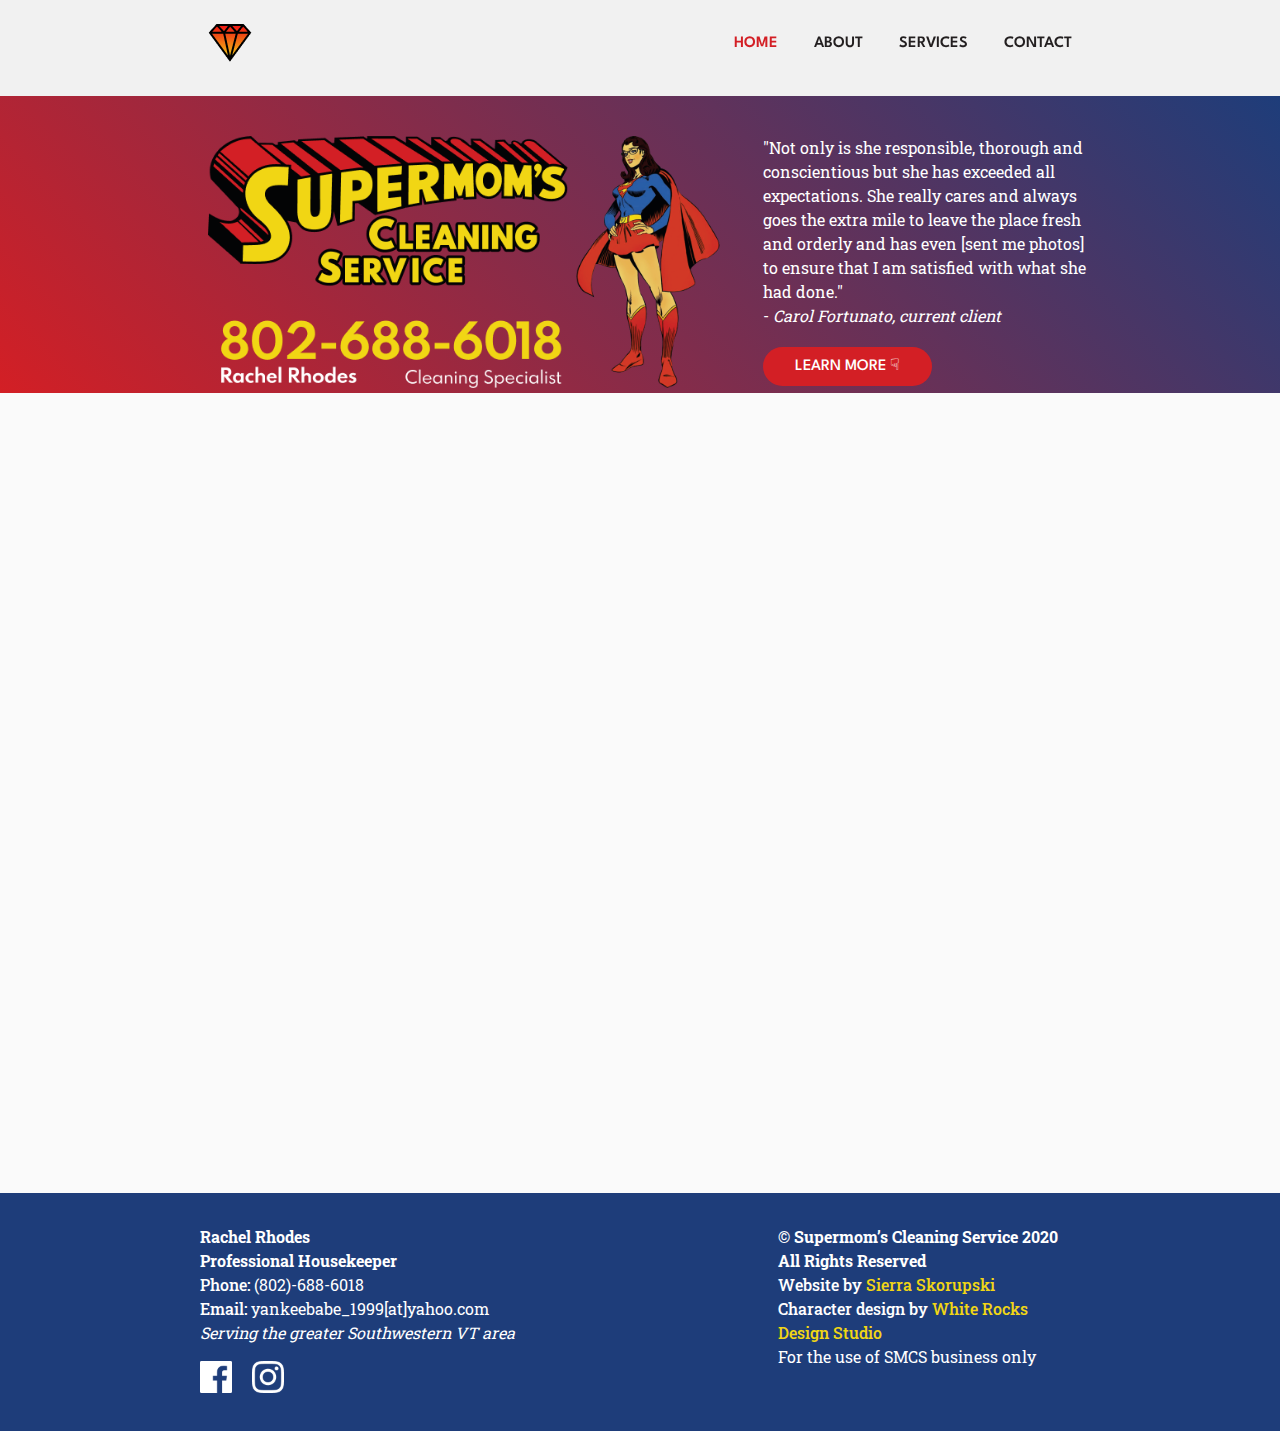
<file: index.html>
<!DOCTYPE html>
<html lang="en">
<head>
  <meta content="text/html;charset=utf-8" http-equiv="Content-Type">
  <meta content="utf-8" http-equiv="encoding">
  <meta name="viewport" content="width=device-width, initial-scale=1.0">
  <link rel="stylesheet" href="assets/css/styles.css" type="text/css">
  <link rel="stylesheet" href="assets/css/media-queries.css" type="text/css">
  <link rel="stylesheet" href="assets/css/animation-library/attention.css" type="text/css">
  <link rel="stylesheet" href="assets/css/animation-library/rotate.css" type="text/css">
  <link rel="stylesheet" href="assets/css/animation-library/fade.css" type="text/css">
  <link rel="stylesheet" href="assets/css/animation-library/slide.css" type="text/css">
  <link href="https://fonts.googleapis.com/css?family=Roboto+Slab:100,200,300,400,500,600,700,800,900|Spartan:100,200,300,400,500,600,700,800,900" rel="stylesheet">
  <link rel="icon" type="image/jpg" href="assets/images/logo.png">
  <title>Supermom's Cleaning Service</title>
</head>
<script type="text/javascript">
  function divAppear() {
    if(document.body.scrollTop > 100 || document.documentElement.scrollTop > 100) {
      
        document.getElementsByTagName("main")[0].style.opacity = '1';
        document.getElementsByClassName("u--flash")[0].classList.remove("u--flash");
    }
  }

  function changeDiv() {
    var thisDiv = document.getElementById("confirm-message");
    thisDiv.innerHTML += "<p id='conf-message'>Thank you for contacting us! We'll be in touch soon.</p>";
    document.getElementById('conf-message').classList.add("u--slideUp");
  }
</script>
<body onscroll="divAppear()">
  <header>
    
    <div id="header-div">
      <a href="#"><img id="logo" src="assets/images/logo.png"></a>
    <nav>
      <ul>
        <li>
          <a class="active" href="#">Home</a>
        </li>
        <li>
          <a href="/about/">About</a>
        </li>
        <li>
          <a href="/services/">Services</a>
        </li>
        <li>
          <a href="#contact">Contact</a>
        </li>
      </ul>
    </nav>
    </div>
  </header>
  <div id="banner" >
    <div id="banner-div" class="u--pulse">
    <img id="sm-info-img" src="assets/images/supermom-cleaning.png">
    <img id="supermom" src="assets/images/Supermom-1.png" class="u--pulse">
    <p>"Not only is she responsible, thorough and conscientious but she has exceeded all expectations. She really cares and always goes the extra mile to leave the place fresh and orderly and has even [sent me photos] to ensure that I am satisfied with what she had done."<br> - <em>Carol Fortunato, current client</em><br><br><span id="learn-more" onclick="document.location+='#services';return false;" class="u--flash">Learn More &#9759;</span></p>
    </div>
  </div>
  <main>
    <h2 id="services">Services</h2>
    <div id="test">
      <div class="test">
        <h3>Started in 2012 🦸‍♀️</h3>
        <p>...with 8+ years of experience in residential cleaning specialty. Supermom has the expertise you need to give your home the clean it deserves.</p>
      </div>
      <div class="test">
        <h3>Affordable rates 💰 </h3>
        <p>...based on several different factors, including home square footage, type of cleaning services required, distance and schedule. Get a free quote today.</p>
      </div>
      <div class="test">
        <h3>Working around the 🕒</h3>
        <p>...to bring you the absolute best and leave your home spotless. Supermom works on a variable schedule and works to make time for all her clients. See her schedule here.</p>
      </div>
    </div>
    <br>
    <h2 id="contact">Contact</h2>
    <div id="contact-section">
      <div id="form-div">
        <form enctype="text/plain" id="contact-form" method="POST" action="mailto:yankeebabe_1999@yahoo.com?subject=Supermom's Cleaning Service" onsubmit="changeDiv()">
          <div id="your-name">
            <input type="text" id="FName"  placeholder="First Name">
            <input type="text" id="LName"  placeholder="Last Name">
          </div>
          <div id="your-email">
            <input type="email" id="Email"  placeholder="Email address (e.g. johnsmith@gmail.com)" required>
          </div>
          <div id="your-message">
            <textarea id="Message" name="message" rows="8" columns="64" placeholder="Your message..."  required></textarea>
          </div>
          <div id="send-message">
            <button type="submit" id="send-button">Send Message</button>
          </div>
        </form>
      </div>
      <div id="img-div">
        <img src="assets/images/contact-bubble.png" id="contact-img">
      </div>
    </div>
    <div id="confirm-message">

    </div>

  </main>
  <footer>
    <div id="footer-div">
      <p>
        <strong>Rachel Rhodes</strong><br>
        <strong>Professional Housekeeper</strong><br>
        <span>Phone:</span> (802)-688-6018<br>
        <span>Email:</span> yankeebabe_1999[at]yahoo.com<br>
        <em>Serving the greater Southwestern VT area</em><br>
        <a href="https://www.facebook.com/Supermoms-Cleaning-Service-105500611341575/" target="_blank"><img src="assets/images/fb-logo.png" title="Facebook Page"></a>
        <a href="https://instagram.com/supermomscleaningservice" target="_blank" title="Instagram"><img src="assets/images/insta-logo.png"></a>
      </p>
      <p></p>
      <p><strong>© Supermom’s Cleaning Service 2020</strong><br>
        <strong>All Rights Reserved</strong><br>
        <span>Website by <a href="https://sierraskorupski.com" target="_blank">Sierra Skorupski</a></span><br>
        <span>Character design by <a href="http://whiterocksds.com" target="_blank">White Rocks Design Studio</a></span><br>
        For the use of SMCS business only</p>
    </div>
  </footer>
</body>
</html>
</file>
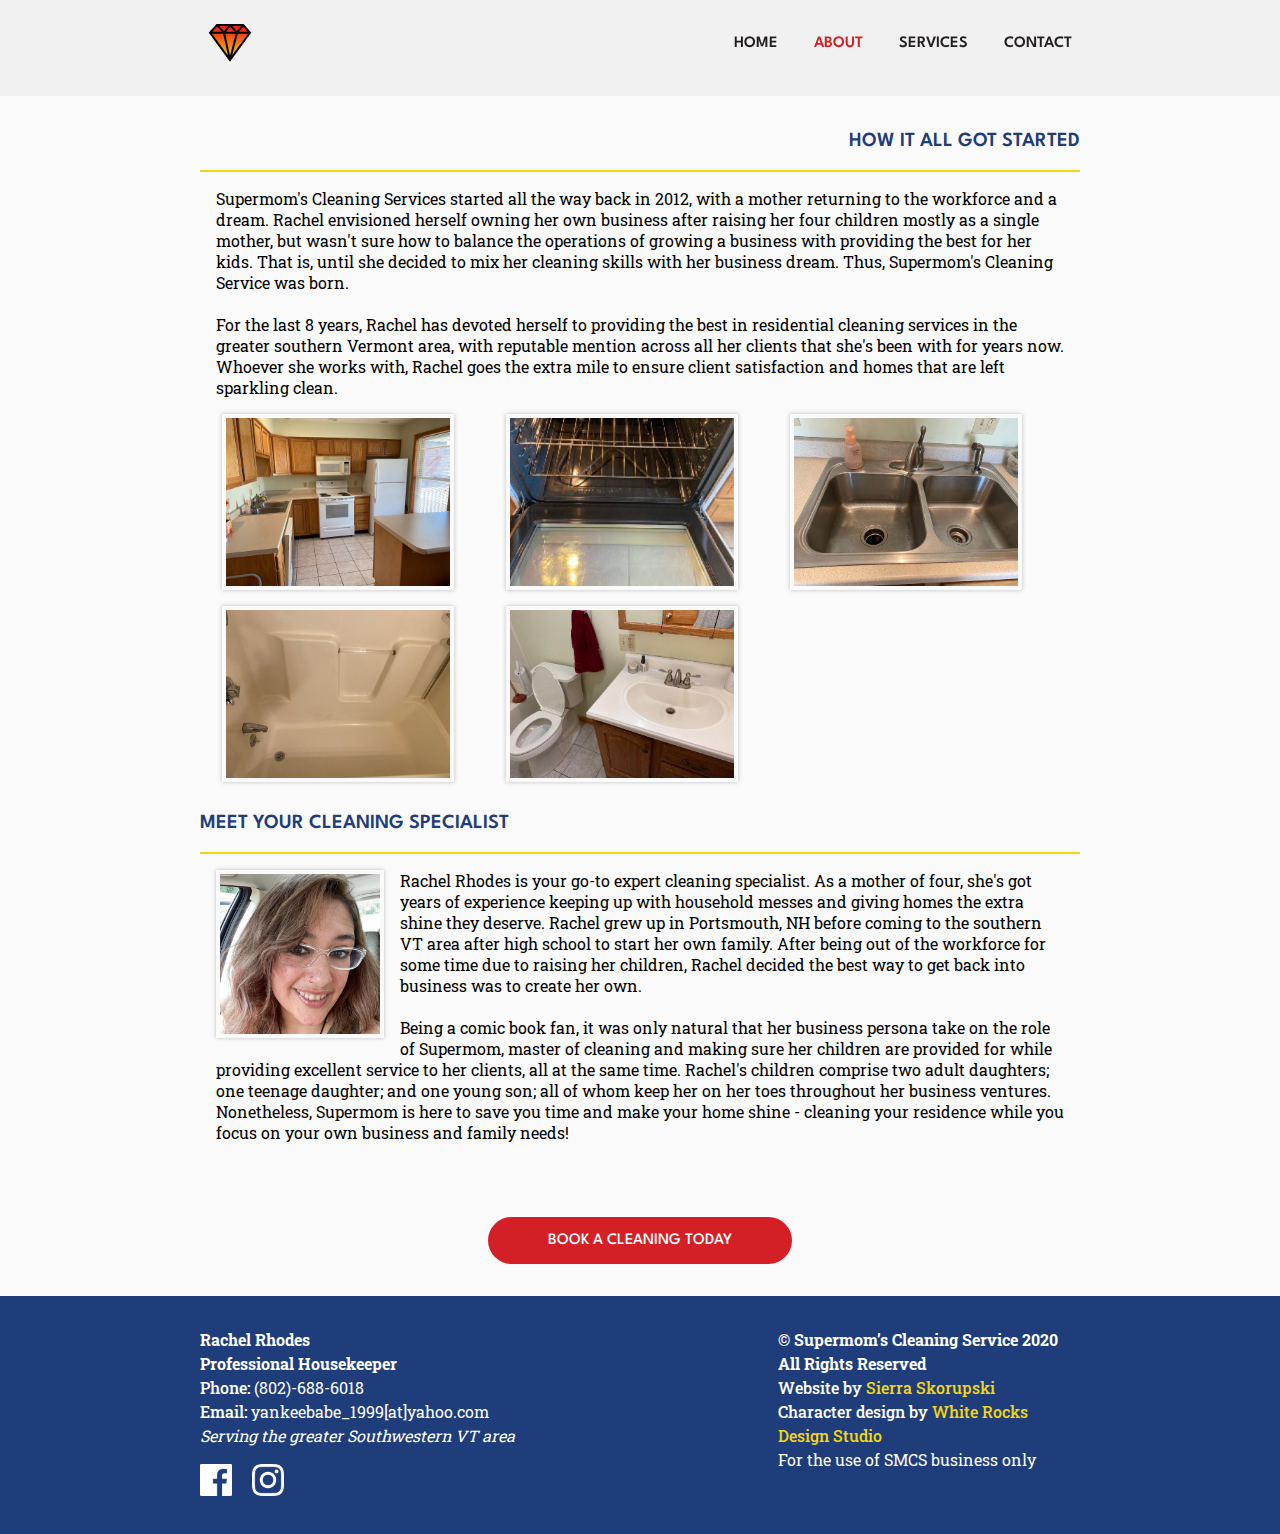
<file: about/index.html>
<!DOCTYPE html>
<html lang="en">
<head>
  <meta content="text/html;charset=utf-8" http-equiv="Content-Type">
  <meta content="utf-8" http-equiv="encoding">
  <meta name="viewport" content="width=device-width, initial-scale=1.0">
  <link rel="stylesheet" href="../assets/css/styles.css" type="text/css">
  <link rel="stylesheet" href="../assets/css/media-queries.css" type="text/css">
  <link rel="stylesheet" href="../assets/css/animation-library/attention.css" type="text/css">
  <link rel="stylesheet" href="../assets/css/animation-library/rotate.css" type="text/css">
  <link rel="stylesheet" href="../assets/css/animation-library/fade.css" type="text/css">
  <link rel="stylesheet" href="../assets/css/animation-library/slide.css" type="text/css">
  <link href="https://fonts.googleapis.com/css?family=Roboto+Slab:100,200,300,400,500,600,700,800,900|Spartan:100,200,300,400,500,600,700,800,900" rel="stylesheet">
  <link rel="icon" type="image/jpg" href="../assets/images/logo.png">
  <title>About Us</title>
</head>
<script type="text/javascript">
  function divAppear() {
    if(document.body.scrollTop > 100 || document.documentElement.scrollTop > 100) {
      
        document.getElementsByTagName("main")[0].style.opacity = '1';
    
    }
  }

  function changeDiv() {
    var thisDiv = document.getElementById("contact-form");

    thisDiv.style.display = "block";
    thisDiv.innerHTML = "";
    
    thisDiv.innerHTML += "<p>Thank you for contacting us! We'll be in touch soon.</p>";
    thisDiv.classList.add("u--slideDown");
  }
</script>
<body>
  <header>    
    <div id="header-div">
      <a href="#"><img id="logo" src="../assets/images/logo.png"></a>
    <nav>
      <ul>
        <li>
          <a href="../">Home</a>
        </li>
        <li>
          <a href="#" class="active">About</a>
        </li>
        <li>
          <a href="../services/">Services</a>
        </li>
        <li>
          <a href="../#contact">Contact</a>
        </li>
      </ul>
    </nav>
    </div>
  </header>
  <main style="opacity:1" >
    <div id="about-1" class="u--fadeInLeft">
      <h2 id="about-h2">How It All Got Started</h2>
      <hr>
      <p>Supermom's Cleaning Services started all the way back in 2012, with a mother returning to the workforce and a dream. Rachel envisioned herself owning her own business after raising her four children mostly as a single mother, but wasn't sure how to balance the operations of growing a business with providing the best for her kids. That is, until she decided to mix her cleaning skills with her business dream. Thus, Supermom's Cleaning Service was born. <br><br>For the last 8 years, Rachel has devoted herself to providing the best in residential cleaning services in the greater southern Vermont area, with reputable mention across all her clients that she's been with for years now. Whoever she works with, Rachel goes the extra mile to ensure client satisfaction and homes that are left sparkling clean.</p>
      <div id="cleaning-imgs">
        <img class="cleaning-img" src="../assets/images/cleaning-img.jpg" title="Kitchen cleaning">
        <img class="cleaning-img" src="../assets/images/stove-clean.png" title="Stove cleaning">
        <img class="cleaning-img" src="../assets/images/sink-clean.jpg" title="Sink cleaning">
        <img class="cleaning-img" src="../assets/images/tub-clean.jpg" title="Bathtub cleaning">
        <img class="cleaning-img" src="../assets/images/bath-clean.jpg" title="Bathroom cleaning">
      </div>
    </div>
    <div id="about-2" class="u--fadeInRight">
      <h2>Meet Your Cleaning Specialist</h2>
      <hr>
      <img id="mom-profile" src="../assets/images/mom-profile.jpg" title="Rachel, your Cleaning Specialist">
      <p>Rachel Rhodes is your go-to expert cleaning specialist. As a mother of four, she's got years of experience keeping up with household messes and giving homes the extra shine they deserve. Rachel grew up in Portsmouth, NH before coming to the southern VT area after high school to start her own family. After being out of the workforce for some time due to raising her children, Rachel decided the best way to get back into business was to create her own. <br><br>Being a comic book fan, it was only natural that her business persona take on the role of Supermom, master of cleaning and making sure her children are provided for while providing excellent service to her clients, all at the same time. Rachel's children comprise two adult daughters; one teenage daughter; and one young son; all of whom keep her on her toes throughout her business ventures. Nonetheless, Supermom is here to save you time and make your home shine - cleaning your residence while you focus on your own business and family needs!</p>
    </div>
    <br><br>
    <a id="apply-button" href="https://forms.gle/mmRRLCzdtrqHo9GC7" target="_blank">Book a Cleaning Today</a> 
  </main>
  <footer>
    <div id="footer-div">
      <p>
        <strong>Rachel Rhodes</strong><br>
        <strong>Professional Housekeeper</strong><br>
        <span>Phone:</span> (802)-688-6018<br>
        <span>Email:</span> yankeebabe_1999[at]yahoo.com<br>
        <em>Serving the greater Southwestern VT area</em><br>
        <a href="https://www.facebook.com/Supermoms-Cleaning-Service-105500611341575/" target="_blank"><img src="../assets/images/fb-logo.png" title="Facebook Page"></a>
        <a href="https://instagram.com/supermomscleaningservice" target="_blank" title="Instagram"><img src="../assets/images/insta-logo.png"></a>
      </p>
      <p></p>
      <p><strong>© Supermom’s Cleaning Service 2020</strong><br>
        <strong>All Rights Reserved</strong><br>
        <span>Website by <a href="https://sierraskorupski.com" target="_blank">Sierra Skorupski</a></span><br>
        <span>Character design by <a href="http://whiterocksds.com" target="_blank">White Rocks Design Studio</a></span><br>
        For the use of SMCS business only</p>
    </div>
  </footer>
</body>
</html>
</file>
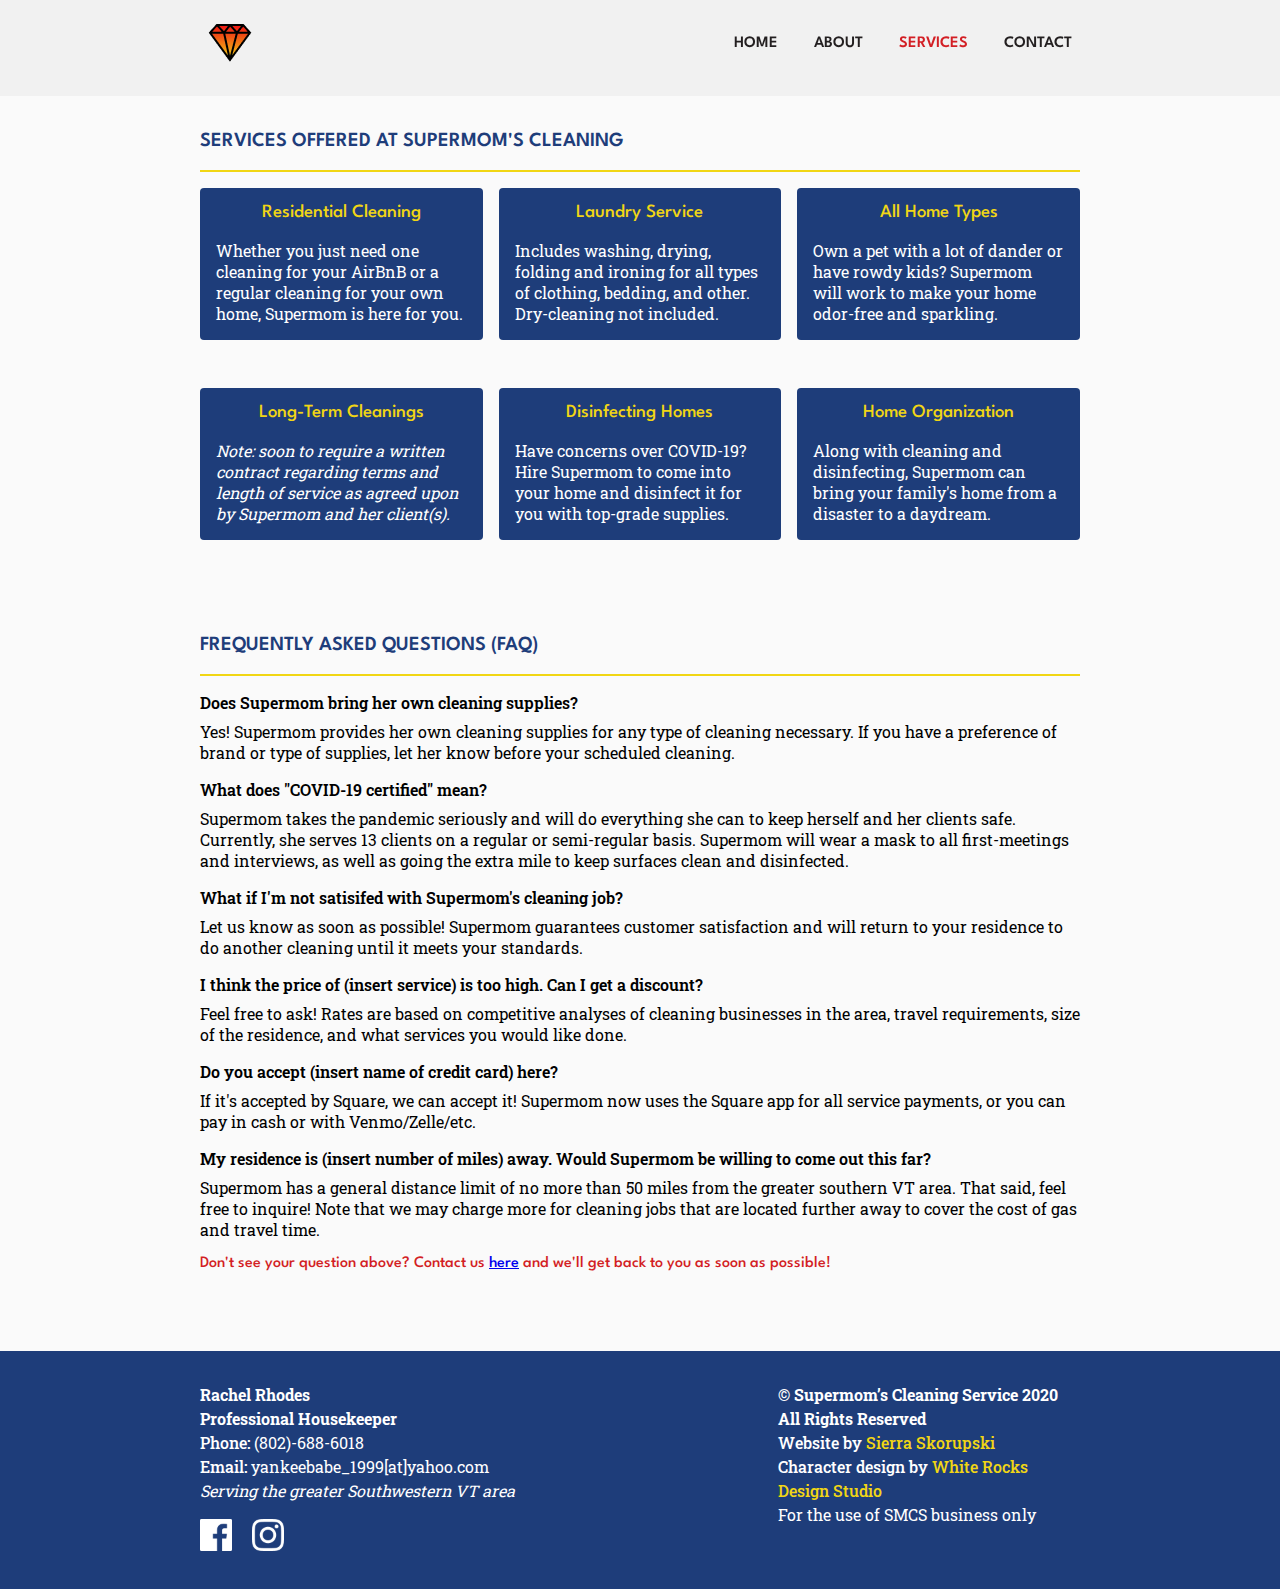
<file: services/index.html>
<!DOCTYPE html>
<html lang="en">
<head>
  <meta content="text/html;charset=utf-8" http-equiv="Content-Type">
  <meta content="utf-8" http-equiv="encoding">
  <meta name="viewport" content="width=device-width, initial-scale=1.0">
  <link rel="stylesheet" href="../assets/css/styles.css" type="text/css">
  <link rel="stylesheet" href="../assets/css/media-queries.css" type="text/css">
  <link rel="stylesheet" href="../assets/css/animation-library/attention.css" type="text/css">
  <link rel="stylesheet" href="../assets/css/animation-library/rotate.css" type="text/css">
  <link rel="stylesheet" href="../assets/css/animation-library/fade.css" type="text/css">
  <link rel="stylesheet" href="../assets/css/animation-library/slide.css" type="text/css">
  <link href="https://fonts.googleapis.com/css?family=Roboto+Slab:100,200,300,400,500,600,700,800,900|Spartan:100,200,300,400,500,600,700,800,900" rel="stylesheet">
  <link rel="icon" type="image/jpg" href="../assets/images/logo.png">
  <title>Services</title>
</head>
<script type="text/javascript">
  function divAppear() {
    if(document.body.scrollTop > 100 || document.documentElement.scrollTop > 100) {
      
        document.getElementsByTagName("main")[0].style.opacity = '1';
    
    }
  }

  function changeDiv() {
    var thisDiv = document.getElementById("contact-form");

    thisDiv.style.display = "block";
    thisDiv.innerHTML = "";
    
    thisDiv.innerHTML += "<p>Thank you for contacting us! We'll be in touch soon.</p>";
    thisDiv.classList.add("u--slideDown");
  }
</script>
<body>
  <header>    
    <div id="header-div">
      <a href="#"><img id="logo" src="../assets/images/logo.png"></a>
    <nav>
      <ul>
        <li>
          <a href="../">Home</a>
        </li>
        <li>
          <a href="../about/" >About</a>
        </li>
        <li>
          <a href="#" class="active">Services</a>
        </li>
        <li>
          <a href="../#contact">Contact</a>
        </li>
      </ul>
    </nav>
    </div>
  </header>
  <main style="opacity:1;">
    <div id="services-div" class="u--fadeInLeft">
      <h2>Services Offered at Supermom's Cleaning</h2>
      <hr>
      <div id="services-grid">
        <div class="container">
          <div class="service"><h3>Residential Cleaning</h3><p>Whether you just need one cleaning for your AirBnB or a regular cleaning for your own home, Supermom is here for you.</p></div>
          <div class="overlay"><p class="text">Starting at $30/hr</p></div>
        </div>
        <div class="container">
          <div class="service"><h3>Laundry Service</h3><p>Includes washing, drying, folding and ironing for all types of clothing, bedding, and other. Dry-cleaning not included.</p></div>
          <div class="overlay"><p class="text">Included with residential cleanings</p></div>
        </div>
        <div class="container">
          <div class="service"><h3>All Home Types</h3><p>Own a pet with a lot of dander or have rowdy kids? Supermom will work to make your home odor-free and sparkling.</p></div>
          <div class="overlay"><p class="text">Starting at $35/hr</p></div>
        </div>
        <div class="container">
          <div class="service"><h3>Long-Term Cleanings</h3><p><em>Note: soon to require a written contract regarding terms and length of service as agreed upon by Supermom and her client(s).</em></p></div>
          <div class="overlay"><p class="text">Starting at $35/hr</p></div>
        </div>
        <div class="container">
          <div class="service"><h3>Disinfecting Homes</h3><p>Have concerns over COVID-19? Hire Supermom to come into your home and disinfect it for you with top-grade supplies.</p></div>
          <div class="overlay"><p class="text">Starting at $35/hr</p></div>
        </div>
        <div class="container">
          <div class="service"><h3>Home Organization</h3><p>Along with cleaning and disinfecting, Supermom can bring your family's home from a disaster to a daydream.</p></div>
          <div class="overlay"><p class="text">Starting at $30/hr</p></div>
        </div>
      </div>
  </div>
    <div id="faq-div" class="u--fadeInRight">
      <h2>Frequently Asked Questions (FAQ)</h2>
      <hr>
      <div id="faq">
        <ol>
          <li>Does Supermom bring her own cleaning supplies?</li>
          <li>Yes! Supermom provides her own cleaning supplies for any type of cleaning necessary. If you have a preference of brand or type of supplies, let her know before your scheduled cleaning.</li>
          <li>What does "COVID-19 certified" mean?</li>
          <li>Supermom takes the pandemic seriously and will do everything she can to keep herself and her clients safe. Currently, she serves 13 clients on a regular or semi-regular basis. Supermom will wear a mask to all first-meetings and interviews, as well as going the extra mile to keep surfaces clean and disinfected.</li>
          <li>What if I'm not satisifed with Supermom's cleaning job?</li>
          <li>Let us know as soon as possible! Supermom guarantees customer satisfaction and will return to your residence to do another cleaning until it meets your standards.</li>
          <li>I think the price of (insert service) is too high. Can I get a discount?</li>
          <li>Feel free to ask! Rates are based on competitive analyses of cleaning businesses in the area, travel requirements, size of the residence, and what services you would like done.</li>
          <li>Do you accept (insert name of credit card) here?</li>
          <li>If it's accepted by Square, we can accept it! Supermom now uses the Square app for all service payments, or you can pay in cash or with Venmo/Zelle/etc.</li>
          <li>My residence is (insert number of miles) away. Would Supermom be willing to come out this far?</li>
          <li>Supermom has a general distance limit of no more than 50 miles from the greater southern VT area. That said, feel free to inquire! Note that we may charge more for cleaning jobs that are located further away to cover the cost of gas and travel time.</li>
        </ol>
        <p style="color: #d31f25; font-family: 'Spartan'; font-weight: 500">Don't see your question above? Contact us <a href="https://www.facebook.com/Supermoms-Cleaning-Service-105500611341575/" target="_blank">here</a> and we'll get back to you as soon as possible!</p>
      </div>
    </div>
  </main>
  <footer>
    <div id="footer-div">
      <p>
        <strong>Rachel Rhodes</strong><br>
        <strong>Professional Housekeeper</strong><br>
        <span>Phone:</span> (802)-688-6018<br>
        <span>Email:</span> yankeebabe_1999[at]yahoo.com<br>
        <em>Serving the greater Southwestern VT area</em><br>
        <a href="https://www.facebook.com/Supermoms-Cleaning-Service-105500611341575/" target="_blank"><img src="../assets/images/fb-logo.png" title="Facebook Page"></a>
        <a href="https://instagram.com/supermomscleaningservice" target="_blank" title="Instagram"><img src="../assets/images/insta-logo.png"></a>
      </p>
      <p></p>
      <p><strong>© Supermom’s Cleaning Service 2020</strong><br>
        <strong>All Rights Reserved</strong><br>
        <span>Website by <a href="https://sierraskorupski.com" target="_blank">Sierra Skorupski</a></span><br>
        <span>Character design by <a href="http://whiterocksds.com" target="_blank">White Rocks Design Studio</a></span><br>
        For the use of SMCS business only</p>
    </div>
  </footer>
</body>
</html>
</file>
<file: assets/css/styles.css>
/* Keyframes */
@keyframes fadein {
  from {
    opacity: 0;
  }
  to {
    opacity: 1;
  }
}

/* Styling */
* {
  margin: 0;
  padding: 0;
}

html {
  height: 100%;
}

h2 {
  font-family: "Spartan";
  text-transform: uppercase;
  color: #1E3D7A;
  font-weight: 600;
  font-size: 20px;
  margin: 1em 0;
}

h3 {
  font-family: "Spartan";
  font-weight: 500;
  color: #f1d614;
  margin-bottom: 1em;
  text-align: center;
}

body {
  background: #fafafa;
  font-family: "Roboto Slab";
  font-size: 16px;
  animation-name: fadein;
  animation-duration: 1s;
}

main {
  max-width: 55em;
  margin: 0 auto;
  display: block;
  padding: 1em;
  min-height: 768px;
  height: auto;
  opacity: 0;
  transition: opacity 1s ease;
}

header {
  width: 100%;
  height: 96px;
  position: sticky;
  top: 0;
  background: rgba(240, 240, 240, 0.95);
  z-index: 5;
}

#header-div {
  max-width: 60em;
  height: 96px;
  margin: 0 auto;
  display: block;
}

#logo, nav {
  display: inline-block;

}

#logo {
  margin: 1.5em 1.5em 1.5em 3em;
}

nav {
  float: right;
  margin: 2.25em 2em 2em 2em;
}

nav ul {
  list-style-type: none;
  font-family: Spartan;
  text-transform: uppercase;
  font-weight: 600;
}

nav ul li {
  display: inline;
  padding: 1em;
}

nav ul li a {
  cursor: pointer;
  text-decoration: none;
  color: #231F20;
  transition: .5s ease;
}

a.active {
  color: #D31F25;
}

nav ul li a:hover {
  color: #d31f25;
  transition: .5s ease;
}

#banner {
  width: 100%;
  height: 33vh;
  background: linear-gradient(45deg,#d31f25, #1e3d7a);
}

#banner-div {
  max-width: 60rem;
  height: 100%;
  margin: 0 auto;
  display: grid;
  grid-gap: 8px;
  grid-template-columns: 2fr 1fr 2fr;
  color: white;
  font-weight: 400;
}

#sm-info-img {
  max-height: 75%;
  height: 256px;
  margin: 2.5em 0 2.5em 3em;
}

#supermom {
  max-height: 75%;
  height: 256px;
  margin: 2.5em 0;
}

#banner p {
  margin: 2.5em 2em 2.5em 0;
  line-height: 1.5;
}

#learn-more {
  margin: 2em 0;
  padding: .75em 2em;
  background: #d31f25;
  font-family: "Spartan";
  text-transform: uppercase;
  border-radius: 2em;
  cursor: pointer;
  font-weight: 500;
}

#test {
  height: 224px; 
  width: 100%;
  display: grid;
  grid-gap: 24px;
  grid-template-columns: 1fr 1fr 1fr;
  
}

.test {
  background:#1e3d7a;
  border-radius: 4px;
  box-shadow: -4px 4px 0px #D31F25, 4px -4px 0 #f1d614;
  padding: 1em;
  color: white;
}

.test p {
  line-height: 1.5;
}


#contact-section {
  display: grid;
  grid-template-columns: 3fr 1fr;
  grid-gap: 24px;
  margin-bottom: 1em;
}

#your-name input {
 display: inline;
}

#contact-img {
  max-width: 22em;
}

#covid-img {
  max-width: 10em;
}

#your-name, #your-email, #your-message {
  margin: 1em 0;
}

#your-name {
  margin-top: 0;
}

#FName, #LName, #Email, #Message {
  font-family: "Roboto Slab";
  font-size: 16px;
  padding: .75em;
  border-radius: 4px;
  box-shadow: none;
  border: 2px solid #f1d614;
  background: #fff;
  transition: .3s ease;
}

#FName:hover, #LName:hover, #Email:hover, #Message:hover {
  border: 2px solid #1E3D7A;
  transition: .3s ease;
}

#FName {
  width: 200px;
  margin-right: 16px;
}

#LName {
  width: 264px;
}

#Email {
  width: 512px;
}

#Message {
  resize: vertical;
  width: 512px;
}

#send-button {
  border: none;
  padding: .75em 1em;
  font-family: "Spartan";
  font-size: 16px;
  text-transform: uppercase;
  font-weight: 500;
  background: #f1d614;
  width: 540px;
  text-align: center;
  border-radius: 32px;
  cursor: pointer;
  transition: .3s ease;
}

#send-button:hover {
  color: white;
  background: #D31F25;
  transition: .3s ease;
}

#conf-message {
  margin-top: 1em;
  font-family: "Spartan";
  font-weight: 500;
}

footer {
  position: relative;
  bottom: 0;
  height: auto;
  width: 100%;
  background: #1E3D7A;
  color: white;
}

#footer-div {
  display: grid;
  grid-template-columns: 2fr .5fr 2fr;
  grid-gap: 64px;
  width: 55em;
  margin: 0 auto;
  padding: 2em 0;
}

#footer-div p {
  line-height: 1.5;
}

#footer-div span {
  font-weight: 500;
}

#footer-div img {
  display: inline;
  margin-right: 1em;
  margin-top: 1em;
  width: 32px;
  transition: .3s ease;
}

#footer-div img:hover {
  width: 36px;
  transition: .3s ease;
}

#footer-div p:last-child {
  margin-left: 2em;
}

#footer-div p a {
  text-decoration: none;
  color: #f1d614;
}

/* About page specifics */
hr {
  color: #f1d614;
  border: none;
  border-top: 2px solid #f1d614;
}
#about-h2 {
  text-align: right;
}
#mom-profile {
  max-width: 10em;
  float: left;
}

#cleaning-imgs {
 display: grid;
 grid-template-columns: 1fr 1fr 1fr;
 grid-template-rows: 1fr 1fr;
 grid-gap: 16px;
 max-height: 512px;
 width: 95%;
 margin: 1em auto;
 margin-bottom: 2em;
}

.cleaning-img {
  width: 14em;
  transition: .5s ease;
}

.cleaning-img:hover {
  border: 4px solid #1E3D7A;
  transition: .5s ease;
}

#mom-profile, .cleaning-img {
  border: 4px solid #fafafa;
  box-shadow: 0 0 4px rgba(0,0,0,0.25);
  display: inline-block;
}

#mom-profile, #about-1 p, #about-2 p {
  margin: 1em;
}

#apply-button {
  text-align: center;
  text-decoration: none;
  color: white;
  background: #d31f25;
  padding: 1em 1.5em;
  font-family: "Spartan";
  text-transform: uppercase;
  font-weight: 500;
  margin: 1em auto;
  display: block;
  width: 256px;
  border-radius: 64px;
  transition: .3s ease;
}

#apply-button:hover {
  padding: 1em 2em;
  transition: .3s ease;
}

/* Services page specifics */

#services-grid {
  display: grid;
  grid-template-columns: 1fr 1fr 1fr;
  grid-template-rows: auto;
  grid-gap: 16px;
  min-height: 384px;
  width: 100%;
  margin: 1em 0 auto;
}

#faq-div {
  margin: 4em 0;
}

#faq {
  margin: 0 auto;
}

#faq ol {
  margin: 1em auto;
  list-style-type: none;
}

#faq ol li {
  margin: 1em 0;
  font-weight: 600;
}

#faq ol li:nth-child(even) {
  font-weight: 400;
  margin-top: -.5em;
}

.service {
  background: #1E3D7A;
  transition: .5s ease;
  border-radius: 4px;
  padding: 1em;
  color: white;
  height: auto;
  display: block;
}

.container {
  position: relative;
  width: 100%;
}

.overlay {
  position: absolute;
  top: 0;
  bottom: 0;
  left: 0;
  right: 0;
  height: 100%;
  width: 100%;
  opacity: 0;
  transition: .3s ease;
  background: linear-gradient(#1e3d7a, #d31f25);
  color: white;
  border-radius: 4px;
}

.container:hover .overlay {
  opacity: 1;
}

.text {
  font-size: 20px;
  position: absolute;
  top: 50%;
  left: 50%;
  -webkit-transform: translate(-50%, -50%);
  -ms-transform: translate(-50%,-50%);
  transform: translate(-50%, -50%);
  text-align: center;
}
</file>
<file: assets/css/media-queries.css>
/* 1024px width */
@media only screen and (max-width: 1024px) {

  #sm-info-img, #supermom {
    max-height: 65%;
  }

  #banner {
    height: 312px;
  }

  #banner-div {
    grid-gap: 16px;
    grid-template-columns: 40% 10% 50%;
  }

  #supermom {
    position: relative;
    left: -32px;
  }

  #banner p {
    padding-right: 2em;
  }

  #contact-img {
    max-width: 18em;
  }

  main {
    max-width: 50em;
  }

  #contact {
    margin-top: 3em;
  }

}

/* 860px width */
@media only screen and (max-width: 860px) {
  html {
    overflow-x: hidden;
  }
  #sm-info-img {
    margin-left: 2em;
  }
  #sm-info-img, #supermom {
    max-height: 60%;
  }
  #supermom {
    left: -40px;
  }
  #contact-img {
    max-width: 15em;
  }

  #banner p {
    font-size: 16px;
  }

  #test {
    height: 200px;
  }

  #contact {
    margin-top: 4em;
  }

  #footer-div {
    grid-gap: 0;
  }

  #footer-div p:first-child {
    margin-left: 2em;
  }

  #footer-div p:last-child {
    margin-left: 0;
    margin-right: 3em;
  }
}

/* 768px width */
@media only screen and (max-width: 768px) {
  #contact {
    margin-top: 5em;
  }

  #contact-img {
    display: none;
  }

  #footer-div p:last-child {
    margin-left: -64px;
    margin-right: 6em;
  }
}


/* 512px width */


/* 411px width */
@media only screen and (max-width: 411px) {
  #logo {
    margin: 2em 1em;
    width: 32px;
  }

  nav {
    margin: 3em .5em 3em 0;
    font-size: 13px;
  }
  header {
    max-width: 100%;
  }

  #header-div {
    max-width: 100%;
    display: grid;
    grid-template-columns: .5fr 3.5fr;
  }

  #logo {
    margin: 2em 1em;
    width: 2em;
  }

  nav ul li {
    padding: .5em;
  }

  #banner {
    height: auto;
  }

  #banner-div {
    display: block;
    height: 476px;
  }

  #sm-info-img, #supermom {
    max-height: 10em;
    margin-bottom: 0;
    margin-top: 1.5em;
  }
  
  #supermom {
    left: 0;
  }

  #banner p {
    padding-right: 0;
    margin: 0 1em 0 2em;
    position: relative;
    top: 16px;
  }

  #learn-more {
    background: #1E3D7A;
  }

  #contact-section {
    grid-gap: 0px;
  }

  #your-name input {
    display: block;
  }

  #LName {
    margin-top: 1em;
  }

  #FName, #LName, #Email, #Message {
    width: 316px;
  }

  #contact {
    margin-top: 2em;
  }

  #contact-img {
    display: none;
  }

  #send-button {
    width: 344px;
  }

  #test {
    grid-template-columns: 1fr;
    grid-template-rows: 1fr 1fr 1fr;
    height: 640px;
  }

  #footer-div {
    grid-template-columns: 1fr;
    grid-template-rows: 1fr .25fr 1fr;
    grid-gap: 0px;
    max-width: 100%;
  }

  #footer-div p {
    margin-left: 2em;
  }

  #footer-div p:last-child {
    margin-left: 2em;
    margin-right: 0;
  }
}
</file>
<file: assets/css/animation-library/attention.css>
/* Pulse */
@-webkit-keyframes pulse {
  0% {
    -webkit-transform: scale3d(1, 1, 1); }
  50% {
    -webkit-transform: scale3d(1.1, 1.1, 1.1); }
  100% {
    -webkit-transform: scale3d(1, 1, 1); } }
@-moz-keyframes pulse {
  0% {
    -moz-transform: scale3d(1, 1, 1); }
  50% {
    -moz-transform: scale3d(1.1, 1.1, 1.1); }
  100% {
    -moz-transform: scale3d(1, 1, 1); } }
@-o-keyframes pulse {
  0% {
    -o-transform: scale3d(1, 1, 1); }
  50% {
    -o-transform: scale3d(1.1, 1.1, 1.1); }
  100% {
    -o-transform: scale3d(1, 1, 1); } }
@keyframes pulse {
  0% {
    transform: scale3d(1, 1, 1); }
  50% {
    transform: scale3d(1.1, 1.1, 1.1); }
  100% {
    transform: scale3d(1, 1, 1); } }

.u--pulse {
  -webkit-animation: pulse 1s cubic-bezier(0.445, 0.05, 0.55, 0.95);
  -moz-animation: pulse 1s cubic-bezier(0.445, 0.05, 0.55, 0.95);
  -o-animation: pulse 1s cubic-bezier(0.445, 0.05, 0.55, 0.95);
  animation: pulse 1s cubic-bezier(0.445, 0.05, 0.55, 0.95); }

/* Flash */
@-webkit-keyframes flash {
  0%, 50%, 100% {
    opacity: 1; }
  25%, 75% {
    opacity: 0; } }
@-moz-keyframes flash {
  0%, 50%, 100% {
    opacity: 1; }
  25%, 75% {
    opacity: 0; } }
@-o-keyframes flash {
  0%, 50%, 100% {
    opacity: 1; }
  25%, 75% {
    opacity: 0; } }
@keyframes flash {
  0%, 50%, 100% {
    opacity: 1; }
  25%, 75% {
    opacity: 0; } }

.u--flash {
  -webkit-animation: flash 1.5s cubic-bezier(0.445, 0.05, 0.55, 0.95) infinite;
  -moz-animation: flash 1.5s cubic-bezier(0.445, 0.05, 0.55, 0.95) infinite;
  -o-animation: flash 1.5s cubic-bezier(0.445, 0.05, 0.55, 0.95) infinite;
  animation: flash 1.5s cubic-bezier(0.445, 0.05, 0.55, 0.95) infinite; }

/* Bounce */
@-webkit-keyframes bounce {
  0%, 20%, 53%, 80%, 100% {
    -webkit-transform: translate3d(0, 0, 0); }
  40%, 43% {
    -webkit-transform: translate3d(0, -6vh, 0); }
  70% {
    -webkit-transform: translate3d(0, -3vh, 0); }
  90% {
    -webkit-transform: translate3d(0, -1vh, 0); } }
@-moz-keyframes bounce {
  0%, 20%, 53%, 80%, 100% {
    -moz-transform: translate3d(0, 0, 0); }
  40%, 43% {
    -moz-transform: translate3d(0, -6vh, 0); }
  70% {
    -moz-transform: translate3d(0, -3vh, 0); }
  90% {
    -moz-transform: translate3d(0, -1vh, 0); } }
@-o-keyframes bounce {
  0%, 20%, 53%, 80%, 100% {
    -o-transform: translate3d(0, 0, 0); }
  40%, 43% {
    -o-transform: translate3d(0, -6vh, 0); }
  70% {
    -o-transform: translate3d(0, -3vh, 0); }
  90% {
    -o-transform: translate3d(0, -1vh, 0); } }
@keyframes bounce {
  0%, 20%, 53%, 80%, 100% {
    transform: translate3d(0, 0, 0); }
  40%, 43% {
    transform: translate3d(0, -6vh, 0); }
  70% {
    transform: translate3d(0, -3vh, 0); }
  90% {
    transform: translate3d(0, -1vh, 0); } }

.u--bounce {
  -webkit-animation: bounce 2s cubic-bezier(0.445, 0.05, 0.55, 0.95);
  -moz-animation: bounce 2s cubic-bezier(0.445, 0.05, 0.55, 0.95);
  -o-animation: bounce 2s cubic-bezier(0.445, 0.05, 0.55, 0.95);
  animation: bounce 2s cubic-bezier(0.445, 0.05, 0.55, 0.95); }

/* Shake */
@-webkit-keyframes shake {
  0%, 100% {
    -webkit-transform: translate3d(0, 0, 0); }
  10%, 30%, 50%, 70%, 90% {
    -webkit-transform: translate3d(-1vw, 0, 0); }
  20%, 40%, 60%, 80% {
    -webkit-transform: translate3d(1vw, 0, 0); } }
@-moz-keyframes shake {
  0%, 100% {
    -moz-transform: translate3d(0, 0, 0); }
  10%, 30%, 50%, 70%, 90% {
    -moz-transform: translate3d(-1vw, 0, 0); }
  20%, 40%, 60%, 80% {
    -moz-transform: translate3d(1vw, 0, 0); } }
@-o-keyframes shake {
  0%, 100% {
    -o-transform: translate3d(0, 0, 0); }
  10%, 30%, 50%, 70%, 90% {
    -o-transform: translate3d(-1vw, 0, 0); }
  20%, 40%, 60%, 80% {
    -o-transform: translate3d(1vw, 0, 0); } }
@keyframes shake {
  0%, 100% {
    transform: translate3d(0, 0, 0); }
  10%, 30%, 50%, 70%, 90% {
    transform: translate3d(-1vw, 0, 0); }
  20%, 40%, 60%, 80% {
    transform: translate3d(1vw, 0, 0); } }

.u--shake {
  -webkit-animation: shake 2s cubic-bezier(0.445, 0.05, 0.55, 0.95);
  -moz-animation: shake 2s cubic-bezier(0.445, 0.05, 0.55, 0.95);
  -o-animation: shake 2s cubic-bezier(0.445, 0.05, 0.55, 0.95);
  animation: shake 2s cubic-bezier(0.445, 0.05, 0.55, 0.95); }

/* Swing */
@-webkit-keyframes swing {
  20% {
    -webkit-transform: rotate3d(0, 0, 1, 15deg); }
  40% {
    -webkit-transform: rotate3d(0, 0, 1, -10deg); }
  60% {
    -webkit-transform: rotate3d(0, 0, 1, 5deg); }
  80% {
    -webkit-transform: rotate3d(0, 0, 1, -5deg); }
  100% {
    -webkit-transform: rotate3d(0, 0, 1, 0deg); } }
@-moz-keyframes swing {
  20% {
    -moz-transform: rotate3d(0, 0, 1, 15deg); }
  40% {
    -moz-transform: rotate3d(0, 0, 1, -10deg); }
  60% {
    -moz-transform: rotate3d(0, 0, 1, 5deg); }
  80% {
    -moz-transform: rotate3d(0, 0, 1, -5deg); }
  100% {
    -moz-transform: rotate3d(0, 0, 1, 0deg); } }
@-o-keyframes swing {
  20% {
    -o-transform: rotate3d(0, 0, 1, 15deg); }
  40% {
    -o-transform: rotate3d(0, 0, 1, -10deg); }
  60% {
    -o-transform: rotate3d(0, 0, 1, 5deg); }
  80% {
    -o-transform: rotate3d(0, 0, 1, -5deg); }
  100% {
    -o-transform: rotate3d(0, 0, 1, 0deg); } }
@keyframes swing {
  20% {
    transform: rotate3d(0, 0, 1, 15deg); }
  40% {
    transform: rotate3d(0, 0, 1, -10deg); }
  60% {
    transform: rotate3d(0, 0, 1, 5deg); }
  80% {
    transform: rotate3d(0, 0, 1, -5deg); }
  100% {
    transform: rotate3d(0, 0, 1, 0deg); } }

.u--swing {
  -webkit-transform-origin: top center;
  -moz-transform-origin: top center;
  -o-transform-origin: top center;
  transform-origin: top center;
  -webkit-animation: swing 2s cubic-bezier(0.445, 0.05, 0.55, 0.95);
  -moz-animation: swing 2s cubic-bezier(0.445, 0.05, 0.55, 0.95);
  -o-animation: swing 2s cubic-bezier(0.445, 0.05, 0.55, 0.95);
  animation: swing 2s cubic-bezier(0.445, 0.05, 0.55, 0.95); }
</file>
<file: assets/css/animation-library/rotate.css>
/* rotate */
@-webkit-keyframes rotate {
  0% {
    -webkit-transform: rotate3d(0, 0, 1, -300deg); }
  100% {
    -webkit-transform: none; } }
@-moz-keyframes rotate {
  0% {
    -moz-transform: rotate3d(0, 0, 1, -300deg); }
  100% {
    -moz-transform: none; } }
@-o-keyframes rotate {
  0% {
    -o-transform: rotate3d(0, 0, 1, -300deg); }
  100% {
    -o-transform: none; } }
@keyframes rotate {
  0% {
    transform: rotate3d(0, 0, 1, -300deg); }
  100% {
    transform: none; } }

.u--rotate {
  -webkit-animation: rotate 1.5s cubic-bezier(0.445, 0.05, 0.55, 0.95);
  -moz-animation: rotate 1.5s cubic-bezier(0.445, 0.05, 0.55, 0.95);
  -o-animation: rotate 1.5s cubic-bezier(0.445, 0.05, 0.55, 0.95);
  animation: rotate 1.5s;
  -webkit-transform-origin: center;
  -moz-transform-origin: center;
  -o-transform-origin: center;
  transform-origin: center; }

/* rotateUpLeft */
@-webkit-keyframes rotateUpLeft {
  0% {
    -webkit-transform: rotate(45deg); }
  100% {
    -webkit-transform: none; } }
@-moz-keyframes rotateUpLeft {
  0% {
    -moz-transform: rotate(45deg); }
  100% {
    -moz-transform: none; } }
@-o-keyframes rotateUpLeft {
  0% {
    -o-transform: rotate(45deg); }
  100% {
    -o-transform: none; } }
@keyframes rotateUpLeft {
  0% {
    transform: rotate(45deg); }
  100% {
    transform: none; } }

.u--rotateUpLeft {
  -webkit-animation: rotateUpLeft 1s;
  -moz-animation: rotateUpLeft 1s;
  -o-animation: rotateUpLeft 1s;
  animation: rotateUpLeft 1s;
  -webkit-transform-origin: left bottom;
  -moz-transform-origin: left bottom;
  -o-transform-origin: left bottom;
  transform-origin: left bottom; }

/* rotateUpRight */
@-webkit-keyframes rotateUpRight {
  0% {
    -webkit-transform: rotate(-45deg); }
  100% {
    -webkit-transform: none; } }
@-moz-keyframes rotateUpRight {
  0% {
    -moz-transform: rotate(-45deg); }
  100% {
    -moz-transform: none; } }
@-o-keyframes rotateUpRight {
  0% {
    -o-transform: rotate(-45deg); }
  100% {
    -o-transform: none; } }
@keyframes rotateUpRight {
  0% {
    transform: rotate(-45deg); }
  100% {
    transform: none; } }

.u--rotateUpRight {
  -webkit-animation: rotateUpRight 1s;
  -moz-animation: rotateUpRight 1s;
  -o-animation: rotateUpRight 1s;
  animation: rotateUpRight 1s;
  -webkit-transform-origin: right bottom;
  -moz-transform-origin: right bottom;
  -o-transform-origin: right bottom;
  transform-origin: right bottom; }

/* rotateDownLeft */
@-webkit-keyframes rotateDownLeft {
  0% {
    -webkit-transform: rotate(-45deg); }
  100% {
    -webkit-transform: rotate(0deg); } }
@-moz-keyframes rotateDownLeft {
  0% {
    -moz-transform: rotate(-45deg); }
  100% {
    -moz-transform: rotate(0deg); } }
@-o-keyframes rotateDownLeft {
  0% {
    -o-transform: rotate(-45deg); }
  100% {
    -o-transform: rotate(0deg); } }
@keyframes rotateDownLeft {
  0% {
    transform: rotate(-45deg); }
  100% {
    transform: rotate(0deg); } }

.u--rotateDownLeft {
  -webkit-animation: rotateDownLeft 1s;
  -moz-animation: rotateDownLeft 1s;
  -o-animation: rotateDownLeft 1s;
  animation: rotateDownLeft 1s;
  -webkit-transform-origin: top left;
  -moz-transform-origin: top left;
  -o-transform-origin: top left;
  transform-origin: top left; }

/* rotateDownRight */
@-webkit-keyframes rotateDownRight {
  0% {
    -webkit-transform: rotate(45deg); }
  100% {
    -webkit-transform: rotate(0deg); } }
@-moz-keyframes rotateDownRight {
  0% {
    -moz-transform: rotate(45deg); }
  100% {
    -moz-transform: rotate(0deg); } }
@-o-keyframes rotateDownRight {
  0% {
    -o-transform: rotate(45deg); }
  100% {
    -o-transform: rotate(0deg); } }
@keyframes rotateDownRight {
  0% {
    transform: rotate(45deg); }
  100% {
    transform: rotate(0deg); } }

.u--rotateDownRight {
  -webkit-animation: rotateDownRight 1s;
  -moz-animation: rotateDownRight 1s;
  -o-animation: rotateDownRight 1s;
  animation: rotateDownRight 1s;
  -webkit-transform-origin: top right;
  -moz-transform-origin: top right;
  -o-transform-origin: top right;
  transform-origin: top right; }
</file>
<file: assets/css/animation-library/fade.css>
/* fadeIn */
@-webkit-keyframes fadeIn {
  0% {
    opacity: 0; }
  100% {
    opacity: 1; } }
@-moz-keyframes fadeIn {
  0% {
    opacity: 0; }
  100% {
    opacity: 1; } }
@-o-keyframes fadeIn {
  0% {
    opacity: 0; }
  100% {
    opacity: 1; } }
@keyframes fadeIn {
  0% {
    opacity: 0; }
  100% {
    opacity: 1; } }

.u--fadeIn {
  -webkit-animation: fadeIn 1s ease-in;
  -moz-animation: fadeIn 1s ease-in;
  -o-animation: fadeIn 1s ease-in;
  animation: fadeIn 1s ease-in; }

/* fadeInLeft */
@-webkit-keyframes fadeInLeft {
  0% {
    opacity: 0;
    -webkit-transform: translate3d(-50%, 0, 0); }
  100% {
    opacity: 1;
    -webkit-transform: none; } }
@-moz-keyframes fadeInLeft {
  0% {
    opacity: 0;
    -moz-transform: translate3d(-50%, 0, 0); }
  100% {
    opacity: 1;
    -moz-transform: none; } }
@-o-keyframes fadeInLeft {
  0% {
    opacity: 0;
    -o-transform: translate3d(-50%, 0, 0); }
  100% {
    opacity: 1;
    -o-transform: none; } }
@keyframes fadeInLeft {
  0% {
    opacity: 0;
    transform: translate3d(-50%, 0, 0); }
  100% {
    opacity: 1;
    transform: none; } }

.u--fadeInLeft {
  -webkit-animation: fadeInLeft .75s ease-in;
  -moz-animation: fadeInLeft .75s ease-in;
  -o-animation: fadeInLeft .75s ease-in;
  animation: fadeInLeft .75s ease-in; }

/* fadeInRight */
@-webkit-keyframes fadeInRight {
  0% {
    opacity: 0;
    -webkit-transform: translate3d(50%, 0, 0); }
  100% {
    opacity: 1;
    -webkit-transform: none; } }
@-moz-keyframes fadeInRight {
  0% {
    opacity: 0;
    -moz-transform: translate3d(50%, 0, 0); }
  100% {
    opacity: 1;
    -moz-transform: none; } }
@-o-keyframes fadeInRight {
  0% {
    opacity: 0;
    -o-transform: translate3d(50%, 0, 0); }
  100% {
    opacity: 1;
    -o-transform: none; } }
@keyframes fadeInRight {
  0% {
    opacity: 0;
    transform: translate3d(50%, 0, 0); }
  100% {
    opacity: 1;
    transform: none; } }

.u--fadeInRight {
  -webkit-animation: fadeInRight .75s ease-in;
  -moz-animation: fadeInRight .75s ease-in;
  -o-animation: fadeInRight .75s ease-in;
  animation: fadeInRight .75s ease-in; }

/* fadeInUp */
@-webkit-keyframes fadeInUp {
  0% {
    opacity: 0;
    -webkit-transform: translate3d(0, 50%, 0); }
  100% {
    opacity: 1;
    -webkit-transform: none; } }
@-moz-keyframes fadeInUp {
  0% {
    opacity: 0;
    -moz-transform: translate3d(0, 50%, 0); }
  100% {
    opacity: 1;
    -moz-transform: none; } }
@-o-keyframes fadeInUp {
  0% {
    opacity: 0;
    -o-transform: translate3d(0, 50%, 0); }
  100% {
    opacity: 1;
    -o-transform: none; } }
@keyframes fadeInUp {
  0% {
    opacity: 0;
    transform: translate3d(0, 50%, 0); }
  100% {
    opacity: 1;
    transform: none; } }

.u--fadeInUp {
  -webkit-animation: fadeInUp 1s ease-in;
  -moz-animation: fadeInUp 1s ease-in;
  -o-animation: fadeInUp 1s ease-in;
  animation: fadeInUp 1s ease-in; }

/* fadeInDown */
@-webkit-keyframes fadeInDown {
  0% {
    opacity: 0;
    -webkit-transform: translate3d(0, -50%, 0); }
  100% {
    opacity: 1;
    -webkit-transform: none; } }
@-moz-keyframes fadeInDown {
  0% {
    opacity: 0;
    -moz-transform: translate3d(0, -50%, 0); }
  100% {
    opacity: 1;
    -moz-transform: none; } }
@-o-keyframes fadeInDown {
  0% {
    opacity: 0;
    -o-transform: translate3d(0, -50%, 0); }
  100% {
    opacity: 1;
    -o-transform: none; } }
@keyframes fadeInDown {
  0% {
    opacity: 0;
    transform: translate3d(0, -50%, 0); }
  100% {
    opacity: 1;
    transform: none; } }

.u--fadeInDown {
  -webkit-animation: fadeInDown 1s ease-in;
  -moz-animation: fadeInDown 1s ease-in;
  -o-animation: fadeInDown 1s ease-in;
  animation: fadeInDown 1s ease-in; }

/* fadeOut */
@-webkit-keyframes fadeOut {
  0% {
    opacity: 1; }
  100% {
    opacity: 0; } }
@-moz-keyframes fadeIn {
  0% {
    opacity: 1; }
  100% {
    opacity: 0; } }
@-o-keyframes fadeIn {
  0% {
    opacity: 1; }
  100% {
    opacity: 0; } }
@keyframes fadeIn {
  0% {
    opacity: 1; }
  100% {
    opacity: 0; } }

.u--fadeOut {
  -webkit-animation: fadeOut 1s ease-out;
  -moz-animation: fadeOut 1s ease-out;
  -o-animation: fadeOut 1s ease-out;
  animation: fadeOut 1s ease-out; }

/* fadeOutLeft */
@-webkit-keyframes fadeOutLeft {
  0% {
    opacity: 1;
    -webkit-transform: translate3d(-50%, 0, 0); }
  100% {
    opacity: 0;
    -webkit-transform: none; } }
@-moz-keyframes fadeOutLeft {
  0% {
    opacity: 1;
    -moz-transform: translate3d(-50%, 0, 0); }
  100% {
    opacity: 0;
    -moz-transform: none; } }
@-o-keyframes fadeOutLeft {
  0% {
    opacity: 1;
    -o-transform: translate3d(-50%, 0, 0); }
  100% {
    opacity: 0;
    -o-transform: none; } }
@keyframes fadeOutLeft {
  0% {
    opacity: 1;
    transform: translate3d(-50%, 0, 0); }
  100% {
    opacity: 0;
    transform: none; } }

.u--fadeOutLeft {
  -webkit-animation: fadeOutLeft 1s ease-out;
  -moz-animation: fadeOutLeft 1s ease-out;
  -o-animation: fadeOutLeft 1s ease-out;
  animation: fadeOutLeft 1s ease-out; }

/* fadeOutRight */
@-webkit-keyframes fadeOutRight {
  0% {
    opacity: 1;
    -webkit-transform: translate3d(50%, 0, 0); }
  100% {
    opacity: 0;
    -webkit-transform: none; } }
@-moz-keyframes fadeOutRight {
  0% {
    opacity: 1;
    -moz-transform: translate3d(50%, 0, 0); }
  100% {
    opacity: 0;
    -moz-transform: none; } }
@-o-keyframes fadeOutRight {
  0% {
    opacity: 1;
    -o-transform: translate3d(50%, 0, 0); }
  100% {
    opacity: 0;
    -o-transform: none; } }
@keyframes fadeOutRight {
  0% {
    opacity: 1;
    transform: translate3d(50%, 0, 0); }
  100% {
    opacity: 0;
    transform: none; } }

.u--fadeOutRight {
  -webkit-animation: fadeOutRight 1s ease-out;
  -moz-animation: fadeOutRight 1s ease-out;
  -o-animation: fadeOutRight 1s ease-out;
  animation: fadeOutRight 1s ease-out; }

/* fadeOutUp */
@-webkit-keyframes fadeOutUp {
  0% {
    opacity: 1;
    -webkit-transform: translate3d(0, 50%, 0); }
  100% {
    opacity: 0;
    -webkit-transform: none; } }
@-moz-keyframes fadeOutUp {
  0% {
    opacity: 1;
    -moz-transform: translate3d(0, 50%, 0); }
  100% {
    opacity: 0;
    -moz-transform: none; } }
@-o-keyframes fadeOutUp {
  0% {
    opacity: 1;
    -o-transform: translate3d(0, 50%, 0); }
  100% {
    opacity: 0;
    -o-transform: none; } }
@keyframes fadeOutUp {
  0% {
    opacity: 1;
    transform: translate3d(0, 50%, 0); }
  100% {
    opacity: 0;
    transform: none; } }

.u--fadeOutUp {
  -webkit-animation: fadeOutUp 1s ease-out;
  -moz-animation: fadeOutUp 1s ease-out;
  -o-animation: fadeOutUp 1s ease-out;
  animation: fadeOutUp 1s ease-out; }

/* fadeOutDown */
@-webkit-keyframes fadeOutDown {
  0% {
    opacity: 1;
    -webkit-transform: translate3d(0, -50%, 0); }
  100% {
    opacity: 0;
    -webkit-transform: none; } }
@-moz-keyframes fadeOutDown {
  0% {
    opacity: 1;
    -moz-transform: translate3d(0, -50%, 0); }
  100% {
    opacity: 0;
    -moz-transform: none; } }
@-o-keyframes fadeOutDown {
  0% {
    opacity: 1;
    -o-transform: translate3d(0, -50%, 0); }
  100% {
    opacity: 0;
    -o-transform: none; } }
@keyframes fadeOutDown {
  0% {
    opacity: 1;
    transform: translate3d(0, -50%, 0); }
  100% {
    opacity: 0;
    transform: none; } }

.u--fadeOutDown {
  -webkit-animation: fadeOutDown 1s ease-out;
  -moz-animation: fadeOutDown 1s ease-out;
  -o-animation: fadeOutDown 1s ease-out;
  animation: fadeOutDown 1s ease-out; }
</file>
<file: assets/css/animation-library/slide.css>
/* slideUp */
@-webkit-keyframes slideUp {
  0% {
    -webkit-transform: translate3d(0, 100%, 0); }
  100% {
    -webkit-transform: none; } }
@-moz-keyframes slideUp {
  0% {
    -moz-transform: translate3d(0, 100%, 0); }
  100% {
    -moz-transform: none; } }
@-o-keyframes slideUp {
  0% {
    -o-transform: translate3d(0, 100%, 0); }
  100% {
    -o-transform: none; } }
@keyframes slideUp {
  0% {
    transform: translate3d(0, 100%, 0); }
  100% {
    transform: none; } }

.u--slideUp {
  -webkit-animation: slideUp 1s;
  -moz-animation: slideUp 1s;
  -o-animation: slideUp 1s;
  animation: slideUp 1s; }

/* slideDown */
@-webkit-keyframes slideDown {
  0% {
    -webkit-transform: translate3d(0, -100%, 0); }
  100% {
    -webkit-transform: none; } }
@-moz-keyframes slideDown {
  0% {
    -moz-transform: translate3d(0, -100%, 0); }
  100% {
    -moz-transform: none; } }
@-o-keyframes slideDown {
  0% {
    -o-transform: translate3d(0, -100%, 0); }
  100% {
    -o-transform: none; } }
@keyframes slideDown {
  0% {
    transform: translate3d(0, -100%, 0); }
  100% {
    transform: none; } }

.u--slideDown {
  -webkit-animation: slideDown 1s;
  -moz-animation: slideDown 1s;
  -o-animation: slideDown 1s;
  animation: slideDown 1s; }

/* slideLeft */
@-webkit-keyframes slideLeft {
  0% {
    -webkit-transform: translate3d(-100%, 0, 0); }
  100% {
    -webkit-transform: none; } }
@-moz-keyframes slideLeft {
  0% {
    -moz-transform: translate3d(-100%, 0, 0); }
  100% {
    -moz-transform: none; } }
@-o-keyframes slideLeft {
  0% {
    -o-transform: translate3d(-100%, 0, 0); }
  100% {
    -o-transform: none; } }
@keyframes slideLeft {
  0% {
    transform: translate3d(-100%, 0, 0); }
  100% {
    transform: none; } }

.u--slideLeft {
  -webkit-animation: slideLeft 1s;
  -moz-animation: slideLeft 1s;
  -o-animation: slideLeft 1s;
  animation: slideLeft 1s; }

/* slideRight */
@-webkit-keyframes slideRight {
  0% {
    -webkit-transform: translate3d(100%, 0, 0); }
  100% {
    -webkit-transform: none; } }
@-moz-keyframes slideRight {
  0% {
    -moz-transform: translate3d(100%, 0, 0); }
  100% {
    -moz-transform: none; } }
@-o-keyframes slideRight {
  0% {
    -o-transform: translate3d(100%, 0, 0); }
  100% {
    -o-transform: none; } }
@keyframes slideRight {
  0% {
    transform: translate3d(100%, 0, 0); }
  100% {
    transform: none; } }

.u--slideRight {
  -webkit-animation: slideRight 1s;
  -moz-animation: slideRight 1s;
  -o-animation: slideRight 1s;
  animation: slideRight 1s; }
</file>
